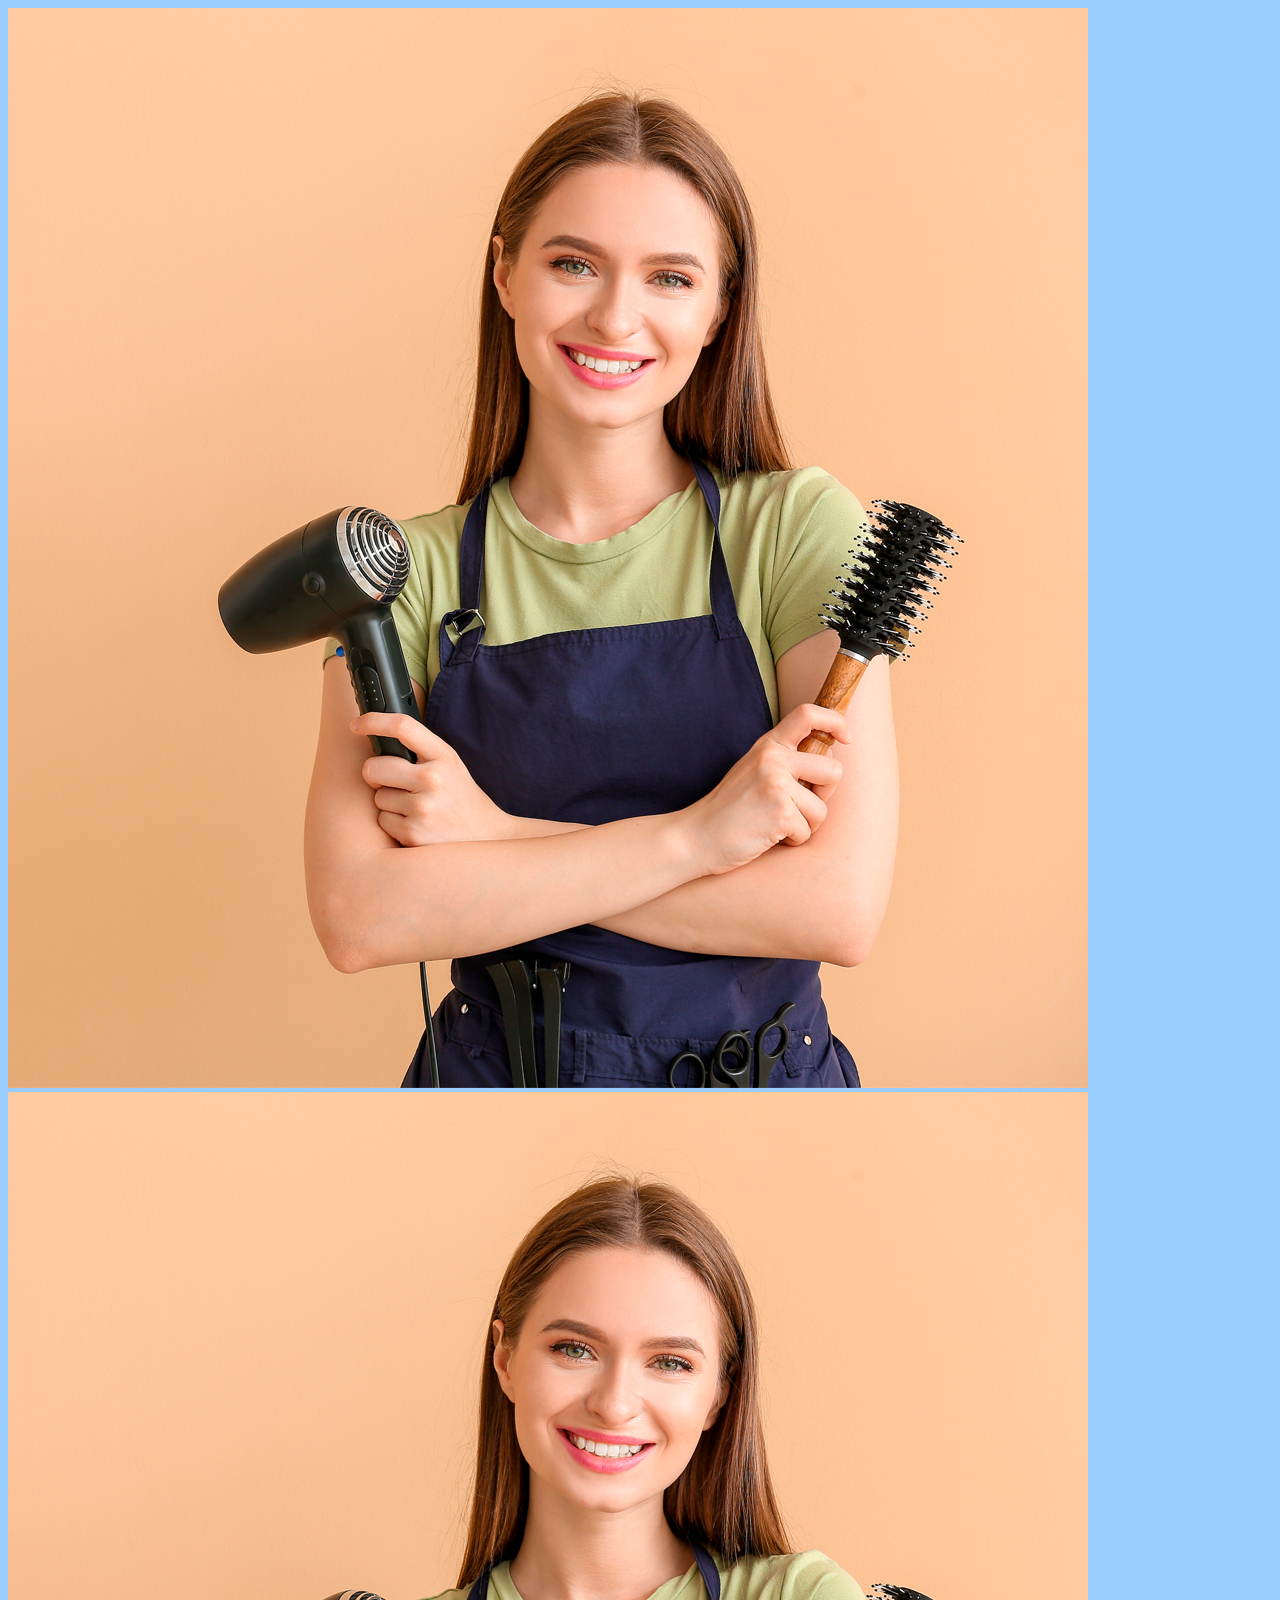
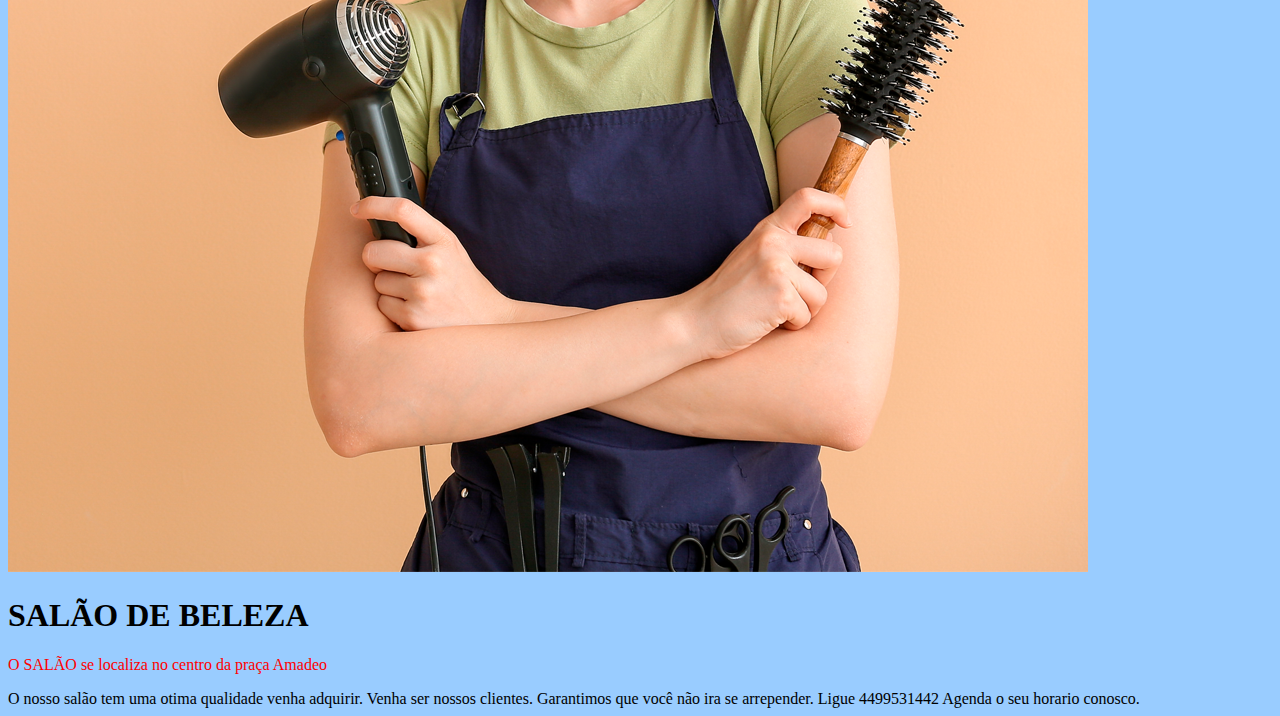
<file: index.html>
<!DOCTYPE html>
<html>
       <head>
            <title>SALÃO DE BELEZA</title>
            <link rel="stylesheet" href="style.css">
        </head>
    
    <body>
        <div>
            <img src="cabeleireiro.png" class="aluno1">
            <img src="cabeleireiro.png" class="aluno2">
            <h1>SALÃO DE BELEZA</h1>
        </div>
    

        <p>O SALÃO se localiza no centro da praça Amadeo</p>
O nosso salão tem uma otima qualidade venha adquirir.
Venha ser nossos clientes. Garantimos que você não ira se arrepender.
Ligue 4499531442
Agenda o seu horario conosco.





    </body>
</html>
</file>
<file: style.css>
body  {
     background: #99CCFF;
}


P  {
     color:red;
}
</file>
